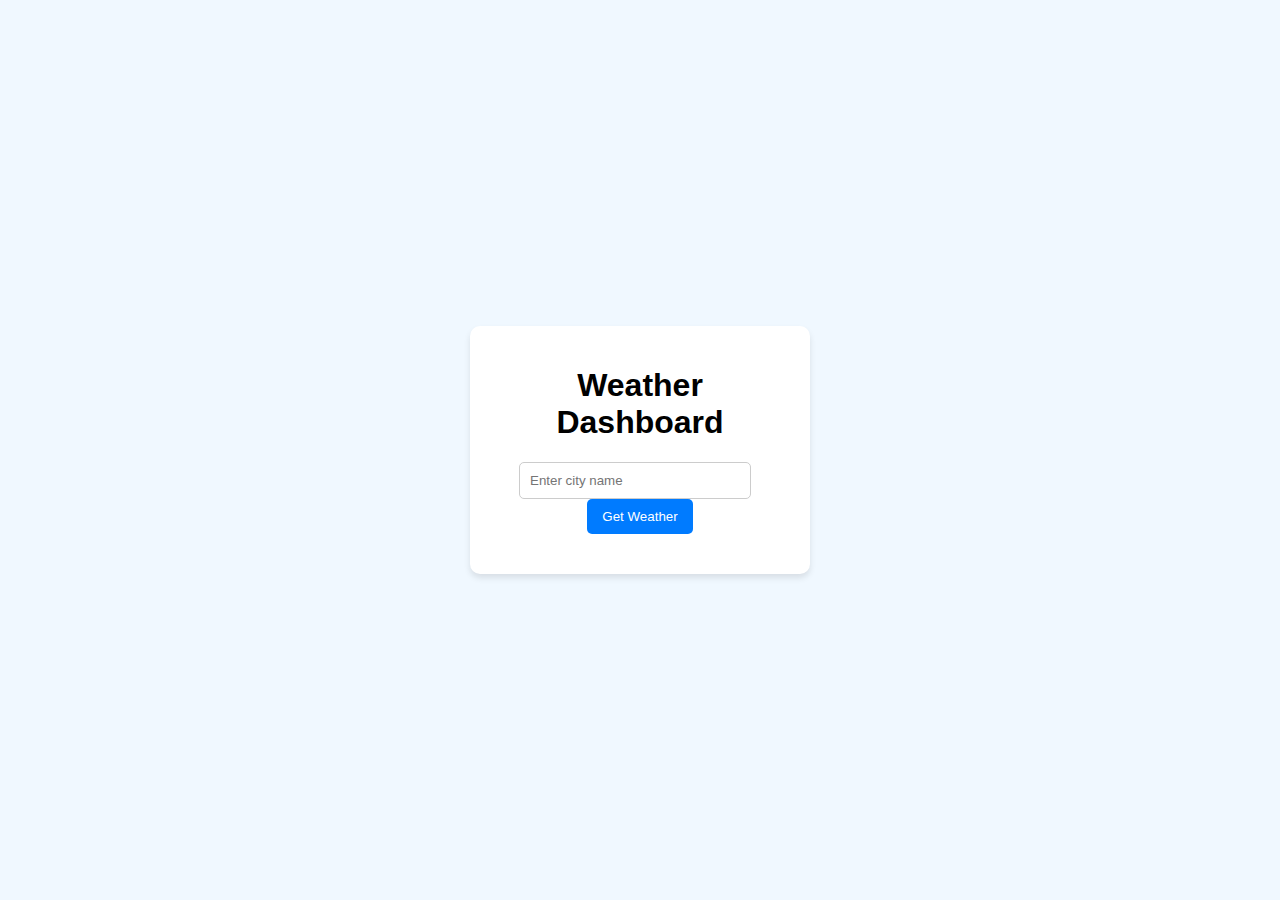
<file: week-5/W5-S2-GroupProjectDay1/challenge/index.htm>
<!DOCTYPE html>
<html lang="en">

<head>
    <meta charset="UTF-8">
    <meta name="viewport" content="width=device-width, initial-scale=1.0">
    <title>Weather Dashboard</title>
    <link rel="stylesheet" href="./assets/css/style.css">
</head>

<body>
    <div class="weather-dashboard">
        <h1>Weather Dashboard</h1>
        <div class="input-section">
            <input type="text" id="city" placeholder="Enter city name" required>
            <button id="getWeather">Get Weather</button>
        </div>
        <div id="weatherResult" class="weather-result"></div>
    </div>

    <script src="./assets/js/script.js"></script>
</body>

</html>
</file>
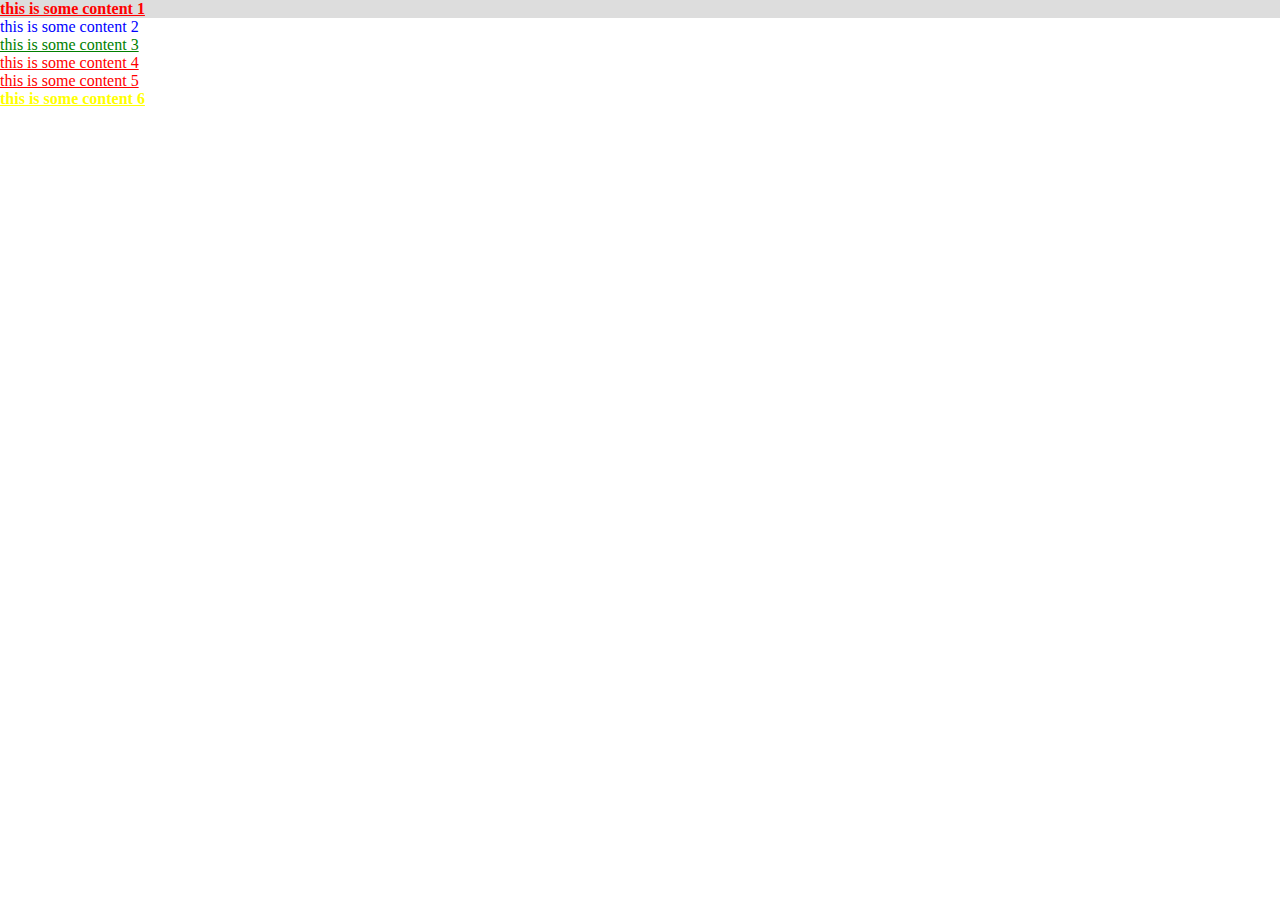
<file: week-1/W1-S3-introducing-css/6_CSSSelectors/example/index.htm>
<!DOCTYPE html>
<html lang="en">
<head>
    <meta charset="UTF-8">
    <meta name="viewport" content="width=device-width, initial-scale=1.0">
    <title>Test Page</title>
    <link rel="stylesheet" href="./assets/style/style.css">
</head>
<body>
    <style>
        h1 {
            color: red;
        }
        p {
            color: blue;
        }
    </style>
    <p class="heading1 bold" style="background-color: #dddddd;" >this is some content 1</p>
    <p>this is some content 2</p>
    <p class="heading3">this is some content 3</p>
    <p class="heading1">this is some content 4</p>
    <p class="heading1">this is some content 5</p>
    <p id="title" class="bold">this is some content 6</p>
    
</body>
</html>
</file>
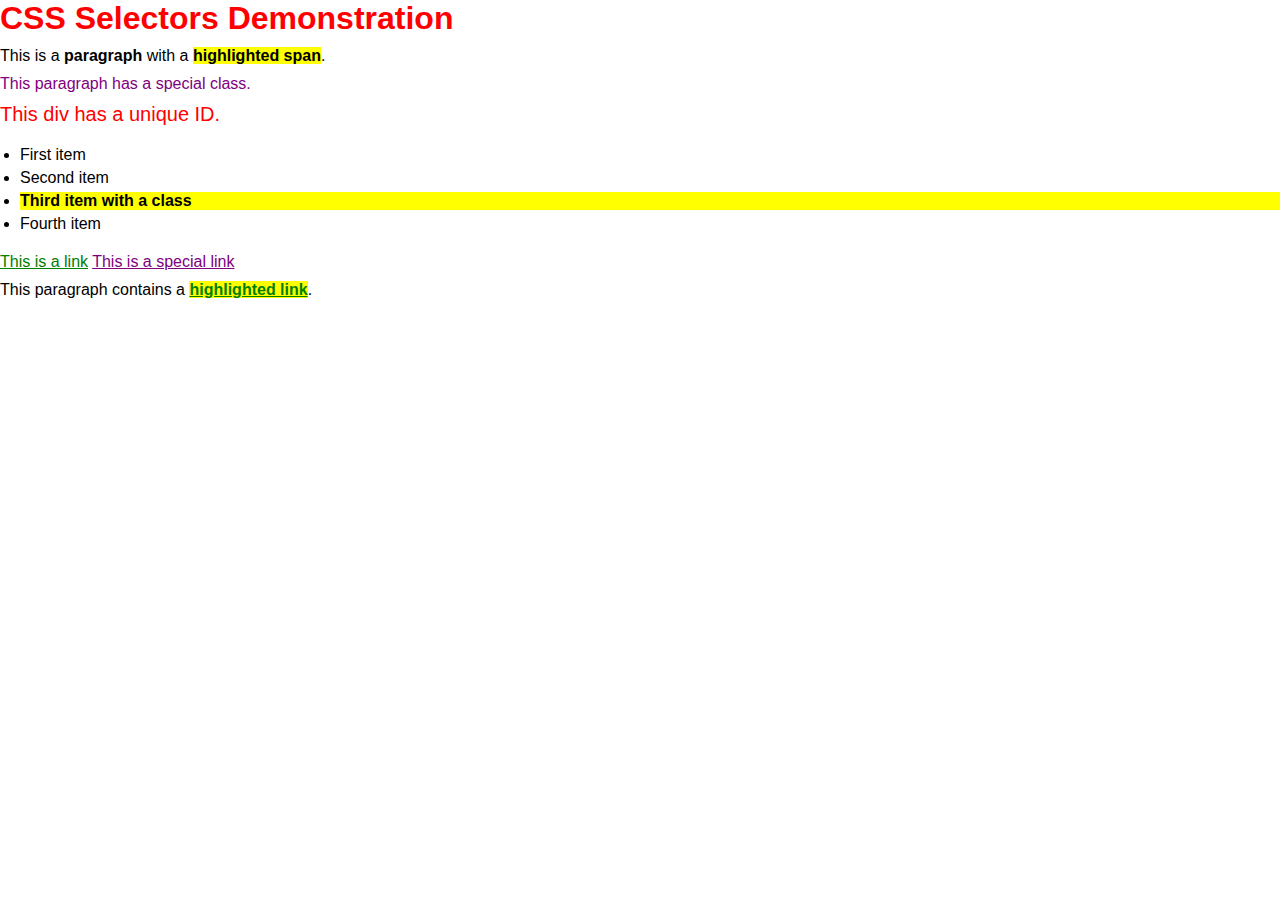
<file: week-1/W1-S3-introducing-css/6_CSSSelectors/exercise/index.htm>
<!DOCTYPE html>
<html lang="en">

<head>
    <meta charset="UTF-8">
    <meta name="viewport" content="width=device-width, initial-scale=1.0">
    <title>CSS Selectors Example</title>
    <link rel="stylesheet" href="style.css">
</head>

<body>
    <h1 class="new">CSS Selectors Demonstration</h1>

    <p>This is a <strong>paragraph</strong> with a <span class="highlight">highlighted span</span>.</p>

    <p class="special">This paragraph has a special class.</p>

    <div id="uniqueDiv">This div has a unique ID.</div>

    <ul>
        <li>First item</li>
        <li>Second item</li>
        <li class="highlight">Third item with a class</li>
        <li>Fourth item</li>
    </ul>

    <a href="#">This is a link</a>

    <a href="#" class="special">This is a special link</a>

    <p>This paragraph contains a <a href="#" class="highlight">highlighted link</a>.</p>
</body>

</html>
</file>
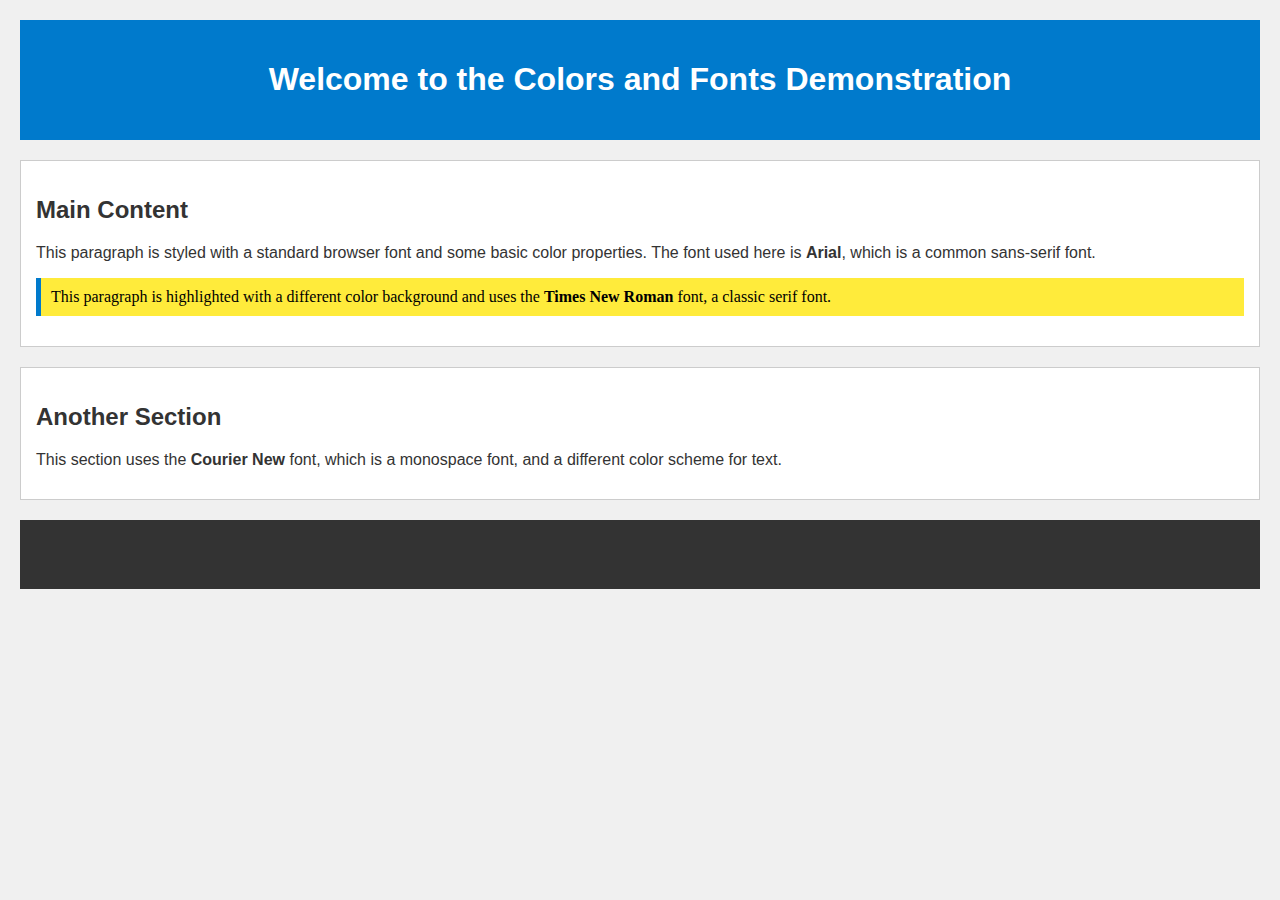
<file: week-1/W1-S3-introducing-css/7_ColorsAndFonts/example/index.htm>
<!DOCTYPE html>
<html lang="en">

<head>
    <meta charset="UTF-8">
    <meta name="viewport" content="width=device-width, initial-scale=1.0">
    <title>Colors and Fonts Example</title>
    <link rel="stylesheet" href="style.css">
</head>

<body>
    <header>
        <h1>Welcome to the Colors and Fonts Demonstration</h1>
    </header>

    <main>
        <section>
            <h2>Main Content</h2>
            <p>This paragraph is styled with a standard browser font and some basic color properties. The font used here
                is <strong>Arial</strong>, which is a common sans-serif font.</p>
            <p class="highlight red">This paragraph is highlighted with a different color background and uses the
                <strong>Times New Roman</strong> font, a classic serif font.</p>
        </section>

        <section>
            <h2>Another Section</h2>
            <p>This section uses the <strong>Courier New</strong> font, which is a monospace font, and a different color
                scheme for text.</p>
        </section>
    </main>

    <footer>
        <p>Footer text styled with <strong>Verdana</strong>, another common sans-serif font.</p>
    </footer>
</body>

</html>
</file>
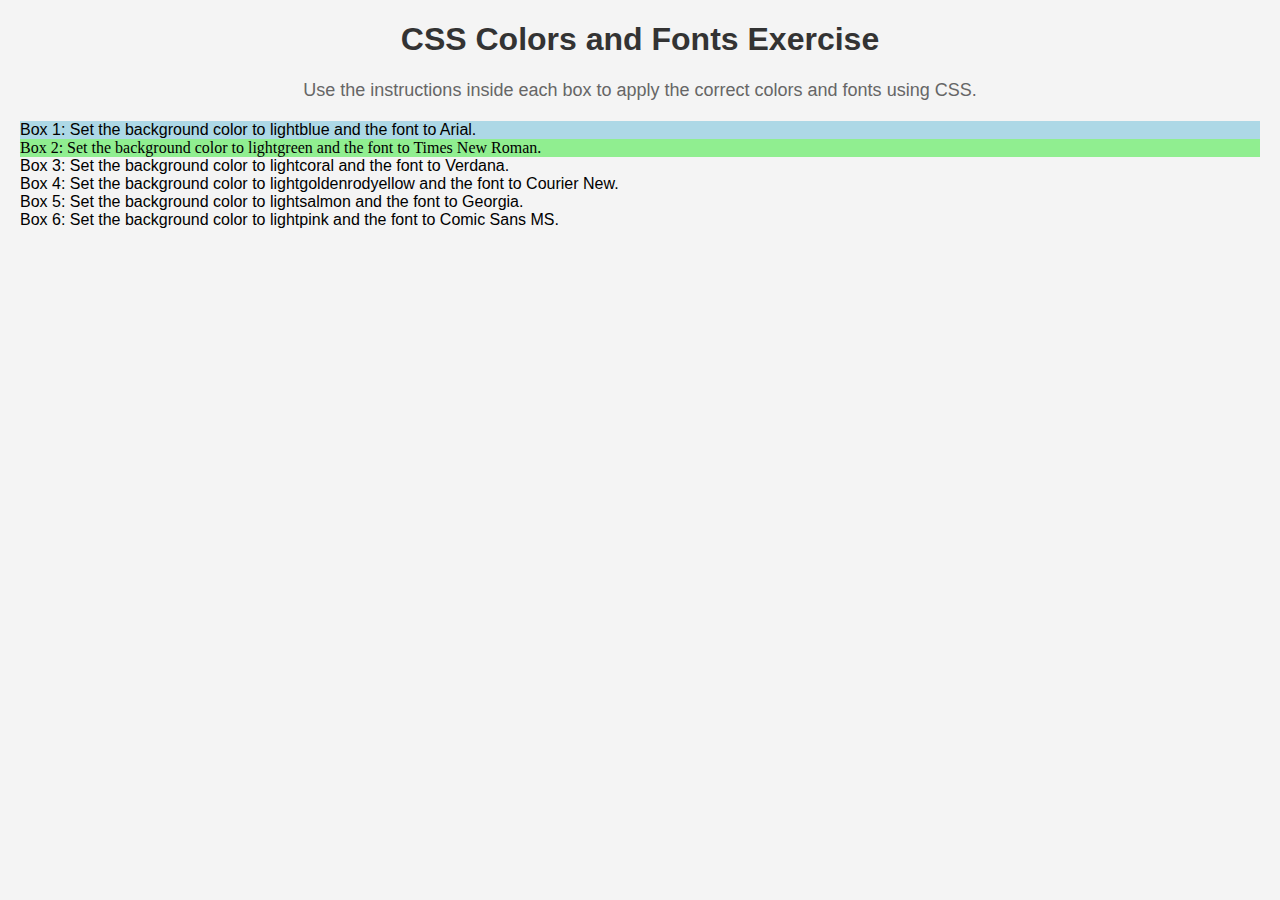
<file: week-1/W1-S3-introducing-css/7_ColorsAndFonts/exercise/index.htm>
<!DOCTYPE html>
<html lang="en">

<head>
    <meta charset="UTF-8">
    <meta name="viewport" content="width=device-width, initial-scale=1.0">
    <title>CSS Colors and Fonts Exercise</title>
    <link rel="stylesheet" href="style.css">
</head>

<body>
    <header>
        <h1>CSS Colors and Fonts Exercise</h1>
        <p>Use the instructions inside each box to apply the correct colors and fonts using CSS.</p>
    </header>

    <main>
        <section class="exercise-box" id="box-1">
            <p>Box 1: Set the background color to lightblue and the font to Arial.</p>
        </section>

        <section class="exercise-box box-2">
            <p>Box 2: Set the background color to lightgreen and the font to Times New Roman.</p>
        </section>

        <section class="exercise-box box-3">
            <p>Box 3: Set the background color to lightcoral and the font to Verdana.</p>
        </section>

        <section class="exercise-box">
            <p>Box 4: Set the background color to lightgoldenrodyellow and the font to Courier New.</p>
        </section>

        <section class="exercise-box">
            <p>Box 5: Set the background color to lightsalmon and the font to Georgia.</p>
        </section>

        <section class="exercise-box">
            <p>Box 6: Set the background color to lightpink and the font to Comic Sans MS.</p>
        </section>
    </main>
</body>

</html>
</file>
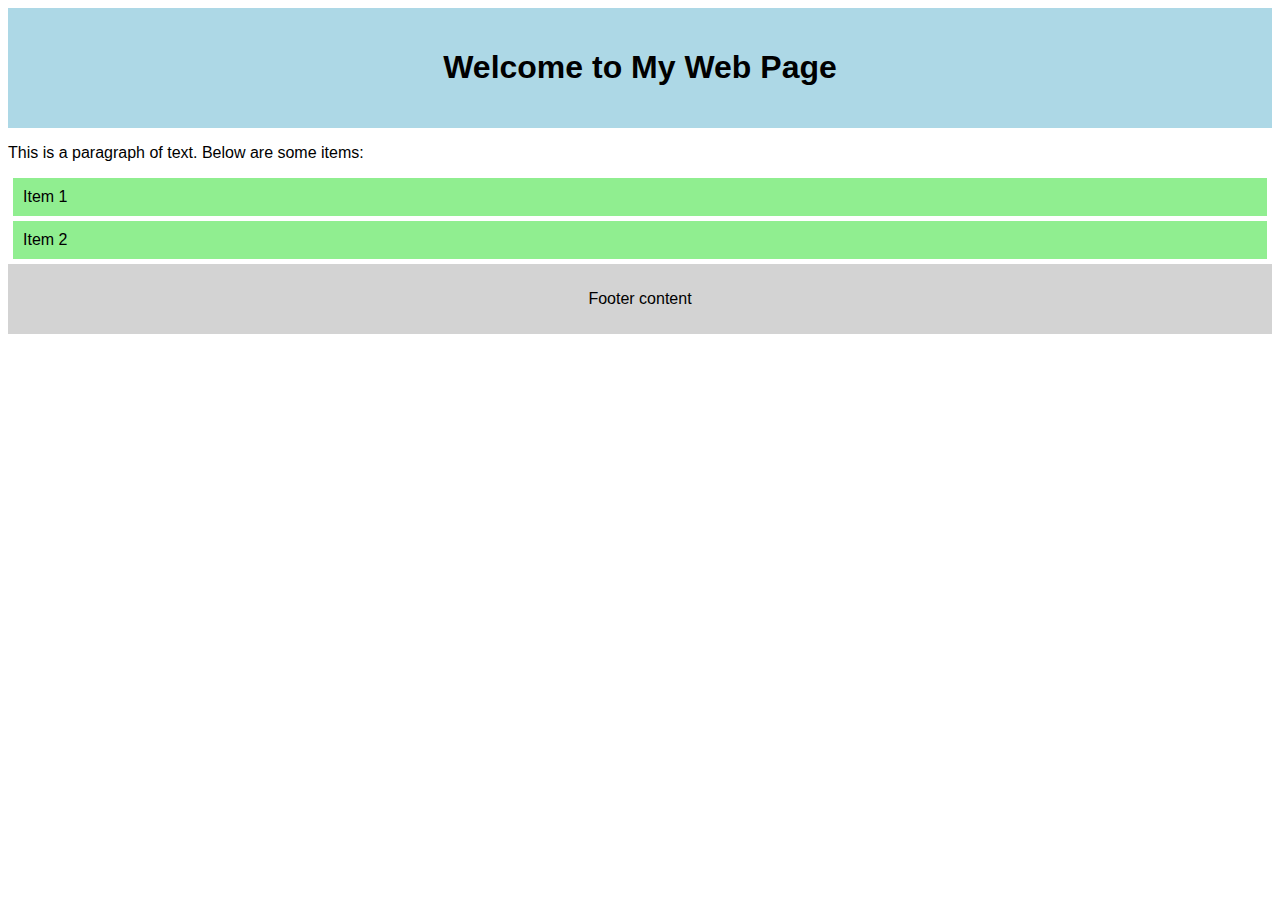
<file: week-1/W1-S3-introducing-css/8_DisplayModes/exercise/index.htm>
<!DOCTYPE html>
<html lang="en">

<head>
    <meta charset="UTF-8">
    <meta name="viewport" content="width=device-width, initial-scale=1.0">
    <title>CSS Display Modes Exercise</title>
    <link rel="stylesheet" href="assets/css/style.css">
</head>

<body>

    <header>
        <h1>Welcome to My Web Page</h1>
    </header>

    <section>
        <p>This is a paragraph of text. Below are some items:</p>
        <div class="item">Item 1</div>
        <div class="item">Item 2</div>
    </section>

    <aside>
        <p class="hidden-text">This text is hidden and should be made visible.</p>
    </aside>

    <footer>
        <p>Footer content</p>
    </footer>

</body>

</html>
</file>
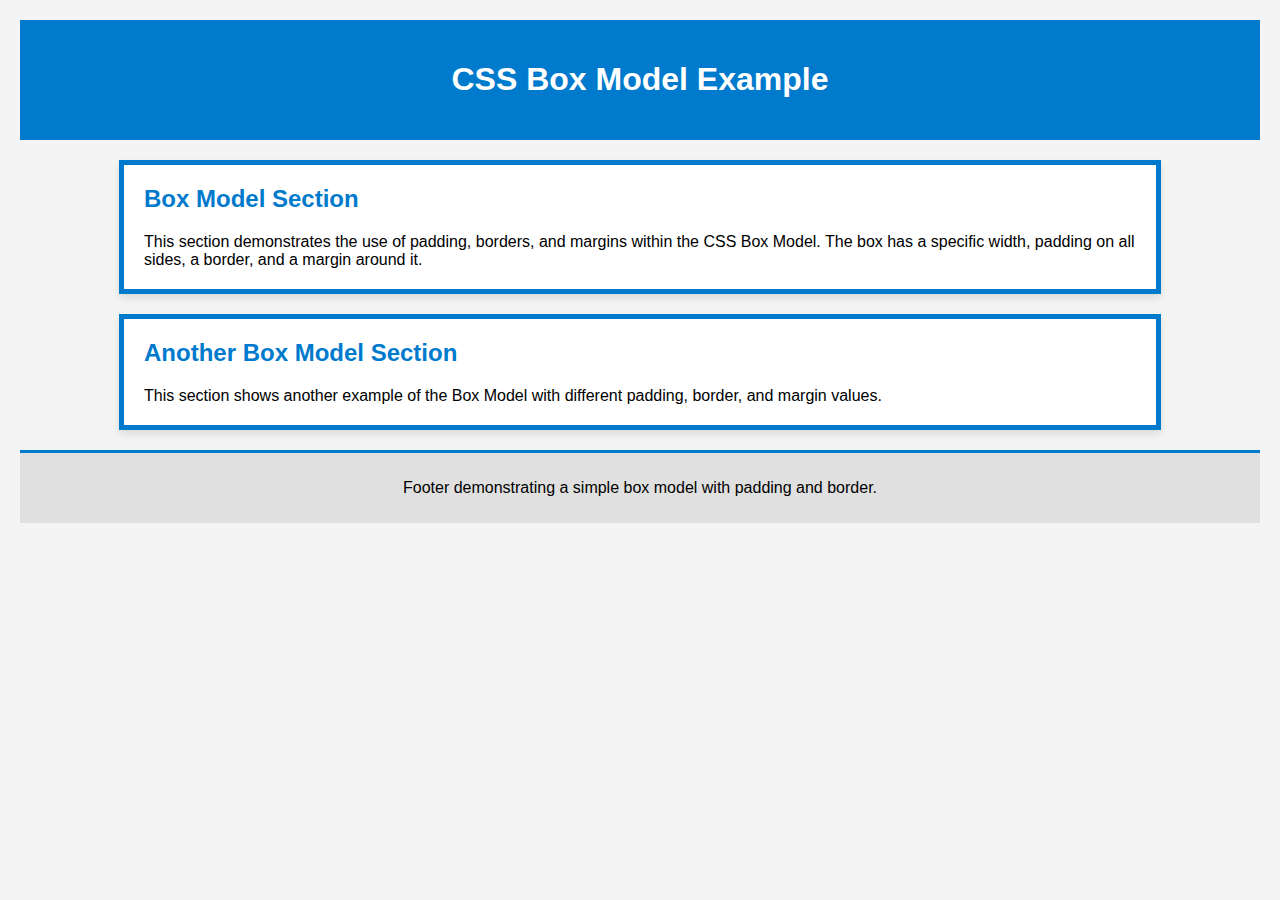
<file: week-2/W2-S1-BoxModel/1_CSSBoxModel/example/index.htm>
<!DOCTYPE html>
<html lang="en">

<head>
    <meta charset="UTF-8">
    <meta name="viewport" content="width=device-width, initial-scale=1.0">
    <title>CSS Box Model Demonstration</title>
    <link rel="stylesheet" href="./assets/css/style.css">
</head>

<body>
    <header>
        <h1>CSS Box Model Example</h1>
    </header>

    <main>
        <section class="box-model-demo">
            <h2>Box Model Section</h2>
            <p>This section demonstrates the use of padding, borders, and margins within the CSS Box Model. The box has
                a specific width, padding on all sides, a border, and a margin around it.</p>
        </section>

        <section class="box-model-demo">
            <h2>Another Box Model Section</h2>
            <p>This section shows another example of the Box Model with different padding, border, and margin values.
            </p>
        </section>
    </main>

    <footer>
        <p>Footer demonstrating a simple box model with padding and border.</p>
    </footer>
</body>

</html>
</file>
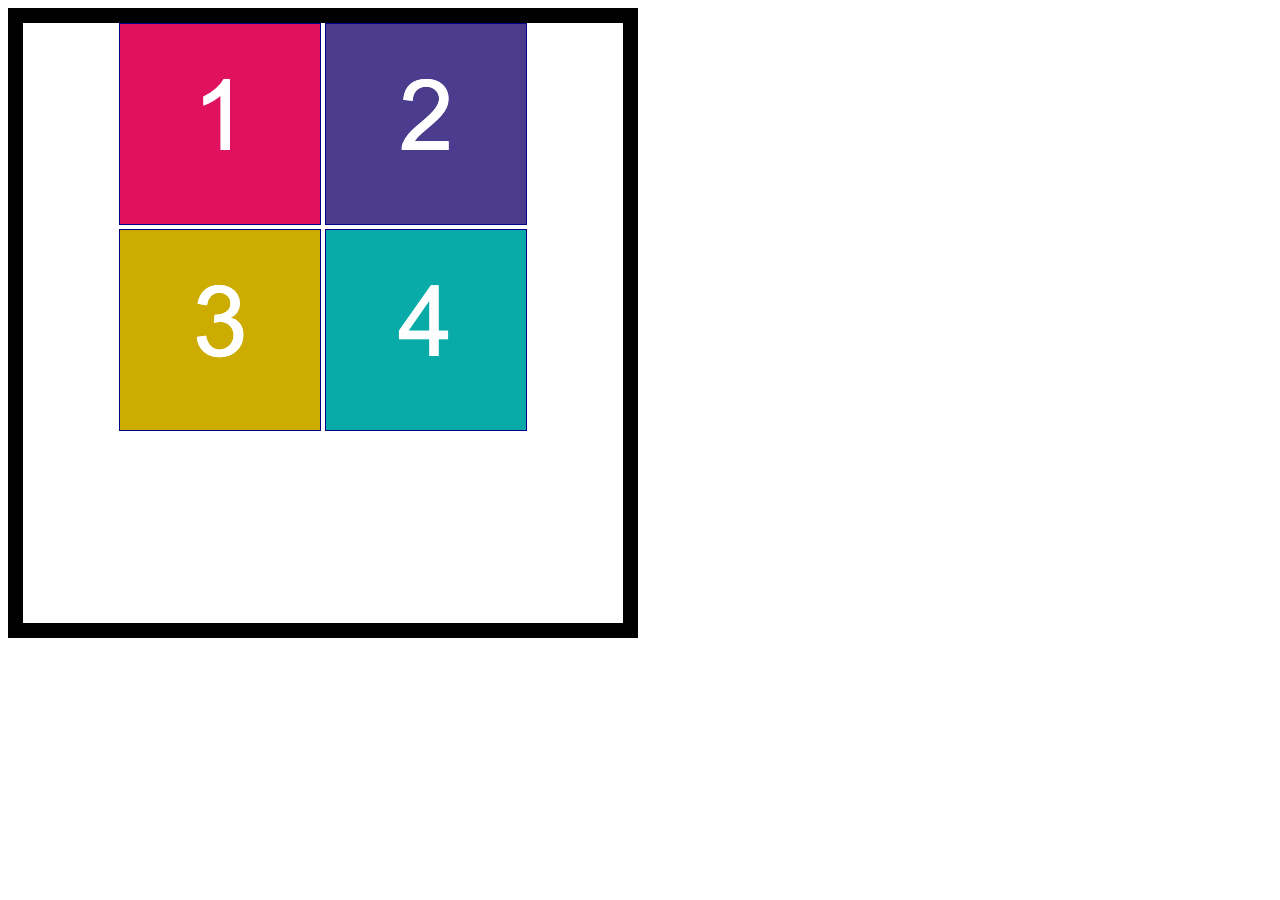
<file: week-2/W2-S1-BoxModel/1_CSSBoxModel/exercise/index.htm>
<!DOCTYPE html>
<html lang="en-US">

<head>
    <meta charset="UTF-8">
    <title>CSS Box Model</title>
    <link rel="stylesheet" type="text/css" href="./assets/css/style.css">
</head>

<body>
    <section>
        <img src="./assets/images/image-1.png" alt="box with number 1" />
        <img src="./assets/images/image-2.png" alt="box with number 2" />
        <img src="./assets/images/image-3.png" alt="box with number 3" />
        <img src="./assets/images/image-4.png" alt="box with number 4" />
    </section>
</body>

</html>
</file>
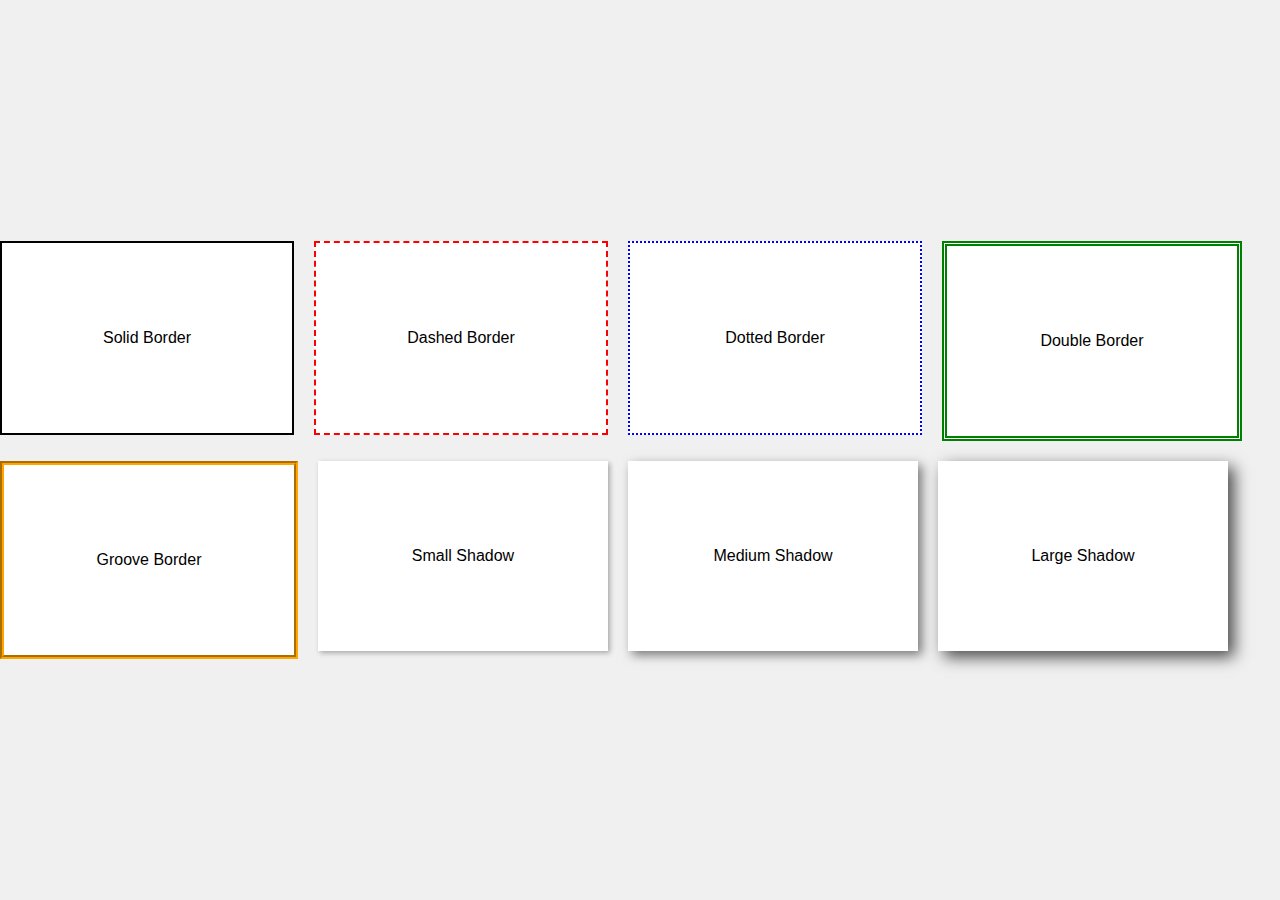
<file: week-2/W2-S1-BoxModel/2_BorderStyling/example/index.htm>
<!DOCTYPE html>
<html lang="en">

<head>
    <meta charset="UTF-8">
    <meta name="viewport" content="width=device-width, initial-scale=1.0">
    <title>Border and Shadow Styles</title>
    <link rel="stylesheet" href="./assets/css/style.css">
</head>

<body>

    <div class="container">
        <div class="card solid-border">
            Solid Border
        </div>
        <div class="card dashed-border">
            Dashed Border
        </div>
        <div class="card dotted-border">
            Dotted Border
        </div>
        <div class="card double-border">
            Double Border
        </div>
        <div class="card groove-border">
            Groove Border
        </div>
        <div class="card shadow-small">
            Small Shadow
        </div>
        <div class="card shadow-medium">
            Medium Shadow
        </div>
        <div class="card shadow-large">
            Large Shadow
        </div>
    </div>

</body>

</html>
</file>
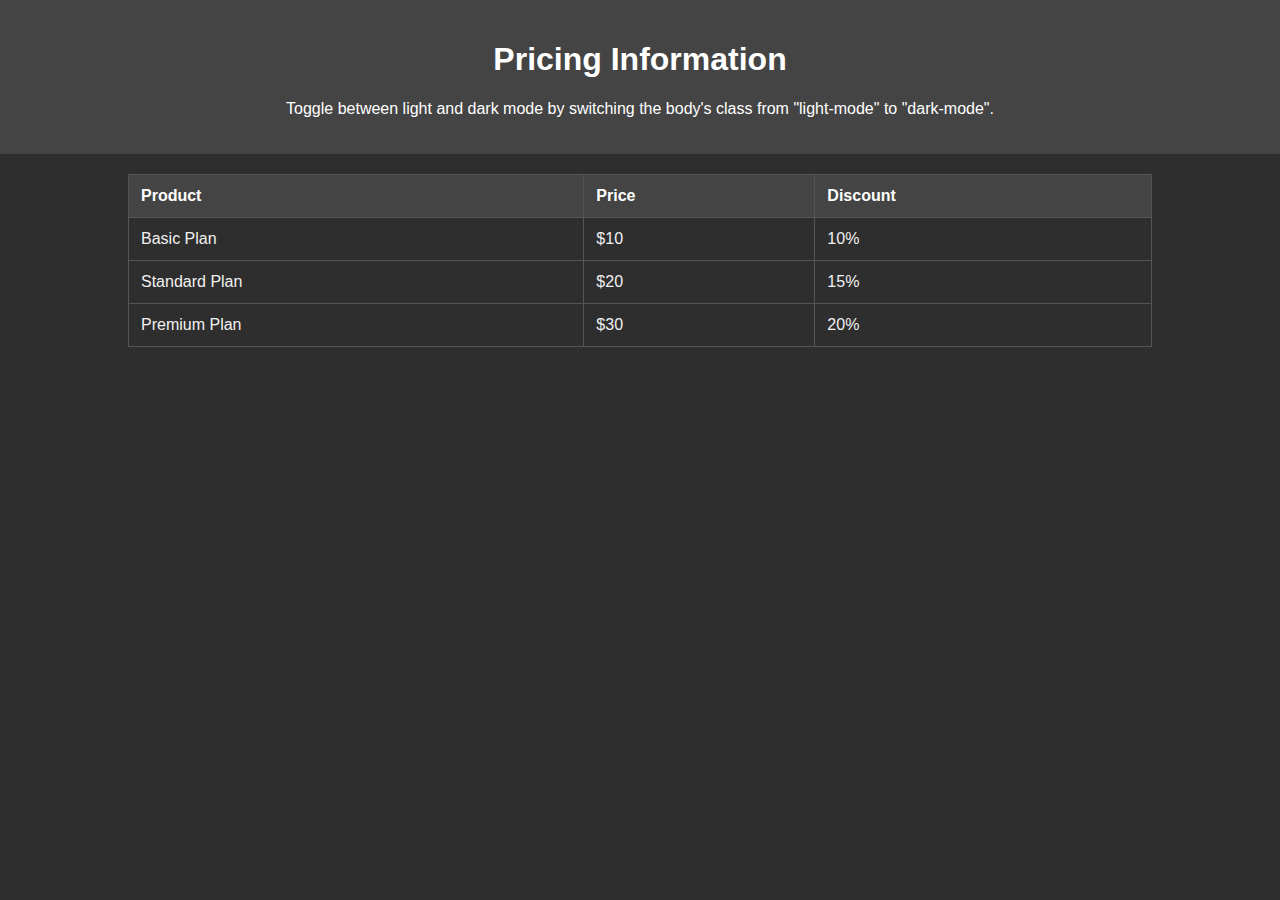
<file: week-2/W2-S1-BoxModel/3_CSSVariables/example/index.htm>
<!DOCTYPE html>
<html lang="en">

<head>
    <meta charset="UTF-8">
    <meta name="viewport" content="width=device-width, initial-scale=1.0">
    <title>Pricing Table</title>
    <link rel="stylesheet" href="./assets/css/style.css">
</head>

<body class="dark-mode">
    <header>
        <h1>Pricing Information</h1>
        <p>Toggle between light and dark mode by switching the body's class from "light-mode" to "dark-mode".</p>
    </header>

    <main>
        <table>
            <thead>
                <tr>
                    <th>Product</th>
                    <th>Price</th>
                    <th>Discount</th>
                </tr>
            </thead>
            <tbody>
                <tr>
                    <td>Basic Plan</td>
                    <td>$10</td>
                    <td>10%</td>
                </tr>
                <tr>
                    <td>Standard Plan</td>
                    <td>$20</td>
                    <td>15%</td>
                </tr>
                <tr>
                    <td>Premium Plan</td>
                    <td>$30</td>
                    <td>20%</td>
                </tr>
            </tbody>
        </table>
    </main>
</body>

</html>
</file>
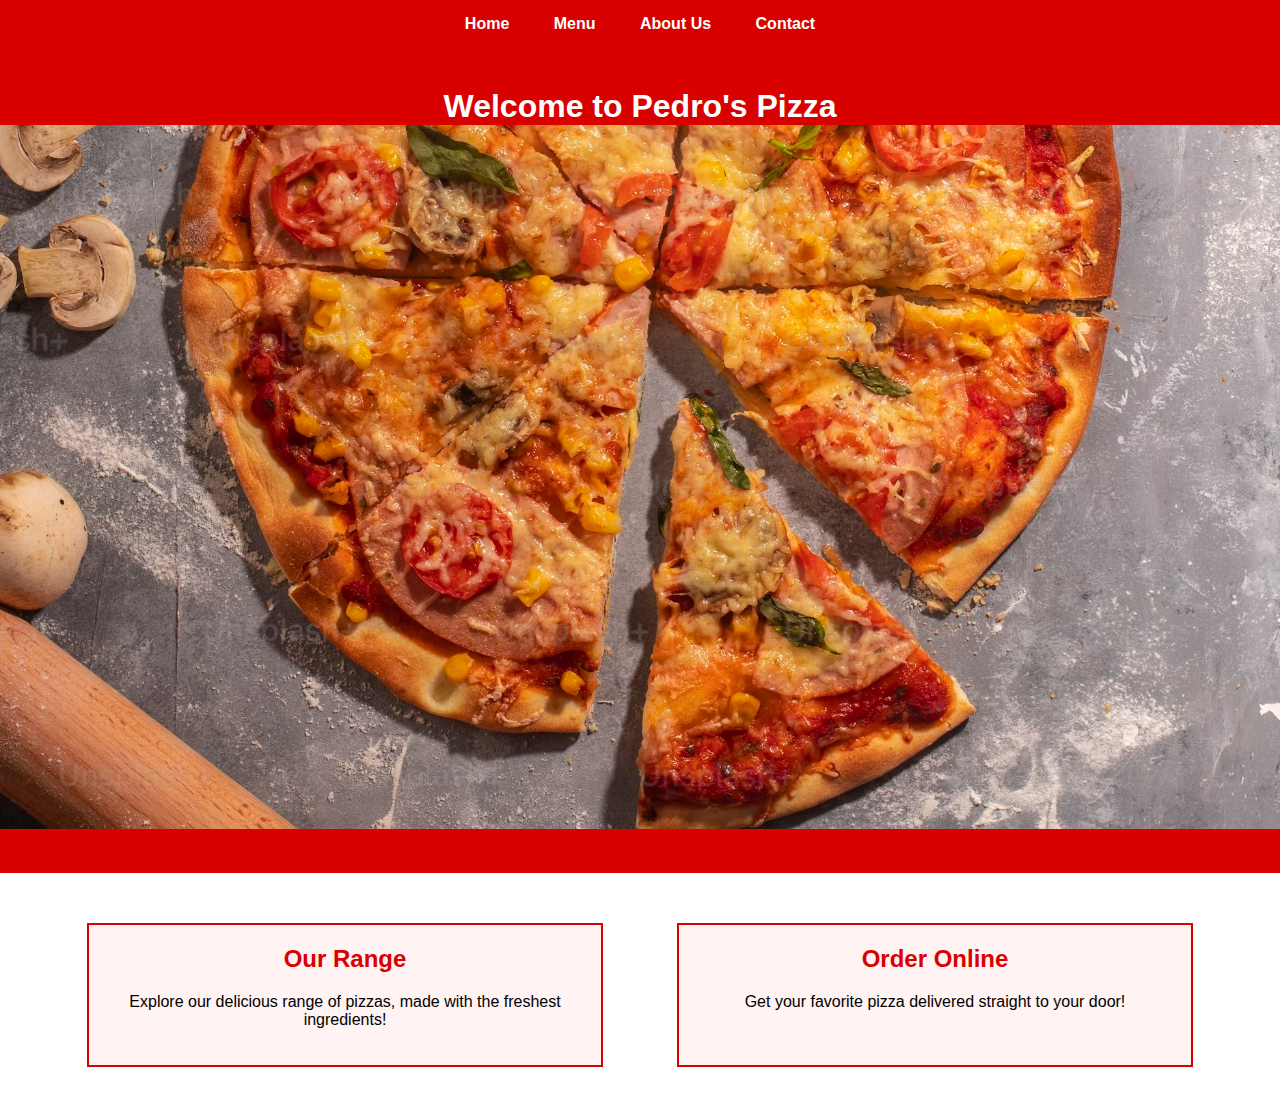
<file: week-2/W2-S1-BoxModel/3_CSSVariables/exercise/index.htm>
<!DOCTYPE html>
<html lang="en">

<head>
    <meta charset="UTF-8">
    <meta name="viewport" content="width=device-width, initial-scale=1.0">
    <title>Pedro's Pizza</title>
    <link rel="stylesheet" href="./assets/css/style.css">
</head>

<body>

    <!-- Navigation Bar -->
    <nav>
        <ul>
            <li><a href="#">Home</a></li>
            <li><a href="#">Menu</a></li>
            <li><a href="#">About Us</a></li>
            <li><a href="#">Contact</a></li>
        </ul>
    </nav>

    <!-- Header Section -->
    <header>
        <h1>Welcome to Pedro's Pizza</h1>
        <img src="./assets/images/pizza.jpg" alt="Delicious Pizza" class="header-image">
    </header>

    <!-- Main Content Section -->
    <section class="content">
        <div class="box range">
            <a href="#" class="option">
                <h2>Our Range</h2>
                <p>Explore our delicious range of pizzas, made with the freshest ingredients!</p>
            </a>
        </div>
        <div class="box order">
            <a href="#" class="option">
                <h2>Order Online</h2>
                <p>Get your favorite pizza delivered straight to your door!</p>
            </a>
        </div>
    </section>

</body>

</html>
</file>
<file: week-5/W5-S2-GroupProjectDay1/challenge/assets/css/style.css>
body {
    font-family: Arial, sans-serif;
    background-color: #f0f8ff;
    margin: 0;
    padding: 0;
    display: flex;
    justify-content: center;
    align-items: center;
    height: 100vh;
}

.weather-dashboard {
    background-color: #fff;
    padding: 20px;
    border-radius: 10px;
    box-shadow: 0px 4px 6px rgba(0, 0, 0, 0.1);
    text-align: center;
    width: 300px;
}

.input-section {
    margin-bottom: 20px;
}

input {
    padding: 10px;
    width: 70%;
    border: 1px solid #ccc;
    border-radius: 5px;
    margin-right: 10px;
}

button {
    padding: 10px 15px;
    background-color: #007bff;
    color: white;
    border: none;
    border-radius: 5px;
    cursor: pointer;
}

button:hover {
    background-color: #0056b3;
}

.weather-result {
    margin-top: 20px;
}

.weather-result p {
    margin: 10px 0;
}
</file>
<file: week-1/W1-S3-introducing-css/6_CSSSelectors/example/assets/style/style.css>
*{
    margin: 0;
    padding: 0;
}


h1 {
    color: red;
    text-decoration: dotted;
}

.heading1 {
    color: red;
    text-decoration: underline;
}

.heading3 {
    color: green;
    text-decoration: underline;
}
.bold {
    font-weight: bold;
}

#title {
    color: yellow;
    text-decoration: underline;
}
</file>
<file: week-1/W1-S3-introducing-css/6_CSSSelectors/exercise/style.css>
/* TODO: what type of selector is this? */
* {
    font-family: Arial, sans-serif;
    margin: 0;
    padding: 0;
}

/* TODO: what type of selector is this? */
h1 {
    color: blue;
}

p {
    margin: 10px 0;
}

ul {
    margin: 20px 0;
    padding-left: 20px;
}

li {
    margin: 5px 0;
}

a {
    color: green;
}

/* TODO: what type of selector is this? */
.highlight {
    background-color: yellow;
    font-weight: bold;
}

.new {
    color: red;
}

.something     {
    color: purple;
}

.special {
    color: purple;
}

/* TODO: what type of selector is this? */
#uniqueDiv {
    color: red;
    font-size: 20px;
}
</file>
<file: week-1/W1-S3-introducing-css/7_ColorsAndFonts/example/style.css>
/* General Styles */
body {
    margin: 20px;
    padding: 0;
    background-color: #f0f0f0;
}

/* Header Styles */
header {
    background-color: #007acc;
    color: white;
    padding: 20px;
    text-align: center;
    font-family: Arial, sans-serif;
}

/* Main Content Styles */
main {
    margin: 20px 0;
}

/* Section Styles */
section {
    margin-bottom: 20px;
    padding: 15px;
    background-color: #ffffff;
    border: 1px solid #cccccc;
}

h2 {
    font-family: Verdana, sans-serif;
    color: #333333;
}

/* Paragraph Styles */
p {
    font-family: Arial, sans-serif;
    color: #333333;
    margin-bottom: 15px;
}

.red {
    color: red;
}

p.highlight {
    background-color: #ffeb3b;
    font-family: "Times New Roman", serif;
    color: #000000;
    padding: 10px;
    border-left: 5px solid #007acc;
}


/* Footer Styles */
footer {
    background-color: #333333;
    color: white;
    padding: 10px;
    text-align: center;
    font-family: Verdana, sans-serif;
}
</file>
<file: week-1/W1-S3-introducing-css/7_ColorsAndFonts/exercise/style.css>
/* General Styles */
body {
    font-family: Arial, sans-serif;
    background-color: #f4f4f4;
    margin: 20px;
    padding: 0;
}

/* Header Styles */
header {
    text-align: center;
    margin-bottom: 20px;
}

header h1 {
    color: #333;
}

header p {
    font-size: 18px;
    color: #666;
}

/* Exercise Box Styles */
.exercise-box-1 {
    width: 80%;
    padding: 20px;
    margin: 20px auto;
    border: 2px dashed #333;
    text-align: center;
    background-color: #ffffff;
    /* Default background color */
    font-family: Arial, sans-serif;
    /* Default font */

        background-color: lightblue;
            font-family: Arial, Helvetica, sans-serif;
}


/* Exercise Box Styles */
.exercise-box-2 {
    width: 80%;
    padding: 20px;
    margin: 20px auto;
    border: 2px dashed #333;
    text-align: center;
    background-color: #ffffff;
    /* Default background color */
    font-family: Arial, sans-serif;
    /* Default font */

    background-color: lightblue;
    font-family: Arial, Helvetica, sans-serif;
}
.exercise-box p {
    margin: 0;
    font-size: 16px;
}

#box-1 {
    background-color: lightblue;
    font-family: Arial, Helvetica, sans-serif;
    /* Yellow */
}

.box-2 {
    background-color: lightgreen;
    font-family: 'Times New Roman', Times, serif
    /* Green */
}
</file>
<file: week-1/W1-S3-introducing-css/8_DisplayModes/exercise/assets/css/style.css>
/* Basic styling */
body {
    font-family: Arial, sans-serif;
}

header {
    background-color: lightblue;
    padding: 20px;
    text-align: center;
}

footer {
    background-color: lightgray;
    padding: 10px;
    text-align: center;
}

/* Issue: This text is currently hidden */
.hidden-text {
    display: none;
    /* Fix this */
}

/* Items are currently stacked vertically */
.item {
    display: block;
    /* Change this to allow them to be side by side */
    padding: 10px;
    background-color: lightgreen;
    margin: 5px;
}
</file>
<file: week-2/W2-S1-BoxModel/1_CSSBoxModel/example/assets/css/style.css>
/* General Styles */
body {
    font-family: Arial, sans-serif;
    background-color: #f4f4f4;
    margin: 20px;
    padding: 0;
}

/* Header Styles */
header {
    text-align: center;
    padding: 20px;
    background-color: #007acc;
    color: white;
}

/* Box Model Demonstration */
.box-model-demo {
    width: 80%;
    padding: 20px;
    border: 5px solid #007acc;
    margin: 20px auto;
    background-color: #ffffff;
    box-shadow: 0 4px 8px rgba(0, 0, 0, 0.1);
}

.box-model-demo h2 {
    margin-top: 0;
    font-size: 24px;
    color: #007acc;
}

.box-model-demo p {
    margin-bottom: 0;
    font-size: 16px;
}

/* Footer Styles */
footer {
    padding: 10px;
    border-top: 3px solid #007acc;
    text-align: center;
    background-color: #e0e0e0;
    margin-top: 20px;
}
</file>
<file: week-2/W2-S1-BoxModel/1_CSSBoxModel/exercise/assets/css/style.css>
section {
    width: 600px;
    height: 600px;
    text-align: center;
    border: 15px solid black;
}
img {
    width: 200px;
    height: 200px;
    background-color: lightblue;
    /* Margin property */
    
    /* Padding property */
    
    /* Border property */
    border: 1px solid darkblue;
}
</file>
<file: week-2/W2-S1-BoxModel/2_BorderStyling/example/assets/css/style.css>
body {
    font-family: Arial, sans-serif;
    background-color: #f0f0f0;
    display: flex;
    justify-content: center;
    align-items: center;
    height: 100vh;
    margin: 0;
}

.container {
    display: flex;
    flex-wrap: wrap;
    gap: 20px;
}

.card {
    background-color: white;
    padding: 20px;
    width: 250px;
    height: 150px;
    display: flex;
    justify-content: center;
    align-items: center;
    text-align: center;
    font-size: 16px;
}

/* Different border styles */
.solid-border {
    border: 2px solid black;
}

.dashed-border {
    border: 2px dashed red;
}

.dotted-border {
    border: 2px dotted blue;
}

.double-border {
    border: 5px double green;
}

.groove-border {
    border: 4px groove orange;
}

/* Drop shadow examples */
.shadow-small {
    box-shadow: 2px 2px 5px rgba(0, 0, 0, 0.3);
}

.shadow-medium {
    box-shadow: 4px 4px 10px rgba(0, 0, 0, 0.5);
}

.shadow-large {
    box-shadow: 6px 6px 15px rgba(0, 0, 0, 0.7);
}
</file>
<file: week-2/W2-S1-BoxModel/3_CSSVariables/example/assets/css/style.css>
/* Define CSS variables for light and dark mode */
:root {
    --bg-color: #e81717;
    --text-color: #000000;
    --table-border-color: #dddddd;
    --header-bg-color: #f1f1f1;
    --header-text-color: #333333;
}

/* Dark mode variables */
.dark-mode {
    --bg-color: #2e2e2e;
    --text-color: #f1f1f1;
    --table-border-color: #555555;
    --header-bg-color: #444444;
    --header-text-color: #ffffff;
}


/* General page styling */
body {
    background-color: var(--bg-color);
    color: var(--text-color);
    font-family: Arial, sans-serif;
    margin: 0;
    padding: 0;
}

/* Header styling */
header {
    background-color: var(--header-bg-color);
    color: var(--header-text-color);
    padding: 20px;
    text-align: center;
}

/* Table styling */
table {
    width: 80%;
    margin: 20px auto;
    border-collapse: collapse;
}

table,
th,
td {
    border: 1px solid var(--table-border-color);
}

th,
td {
    padding: 12px;
    text-align: left;
}

th {
    background-color: var(--header-bg-color);
    color: var(--header-text-color);
}
</file>
<file: week-2/W2-S1-BoxModel/3_CSSVariables/exercise/assets/css/style.css>
/* Basic Page Styles */
body {
    font-family: Arial, sans-serif;
    margin: 0;
    padding: 0;
    background-color: #ffffff;
    /* Hardcoded white */
    color: #000000;
    /* Hardcoded black */
}

/* Navigation Bar */
nav {
    background-color: #d90000;
    /* Hardcoded red */
    padding: 15px;
    text-align: center;
}

nav ul {
    list-style-type: none;
    margin: 0;
    padding: 0;
}

nav ul li {
    display: inline;
    margin: 0 20px;
}

nav ul li a {
    text-decoration: none;
    color: #ffffff;
    /* Hardcoded white */
    font-weight: bold;
}

/* Header Section */
header {
    text-align: center;
    background-color: #d90000;
    /* Hardcoded red */
    color: #ffffff;
    /* Hardcoded white */
    padding: 40px 0;
}

header h1 {
    margin: 0;
}

.header-image {
    width: 100%;
    
}

/* Main Content */
.content {
    display: flex;
    justify-content: space-around;
    padding: 50px;
    background-color: #ffffff;
    /* Hardcoded white */
}

img {
    max-height:fit-content;
    width: 100%;
    
}

.box {
    width: 40%;
    padding: 20px;
    background-color: #fff3f3;
    /* Light red background */
    border: 2px solid #d90000;
    /* Hardcoded red border */
    color: #d90000;
    /* Hardcoded red text */
    text-align: center;
}

.box h2 {
    margin-top: 0;
}

.box p {
    color: #000000;
    /* Hardcoded black text */
}

a.option {
    color: #d90000;
    /* Hardcoded red */
    text-decoration: none;
    width: 50%;
}
</file>
